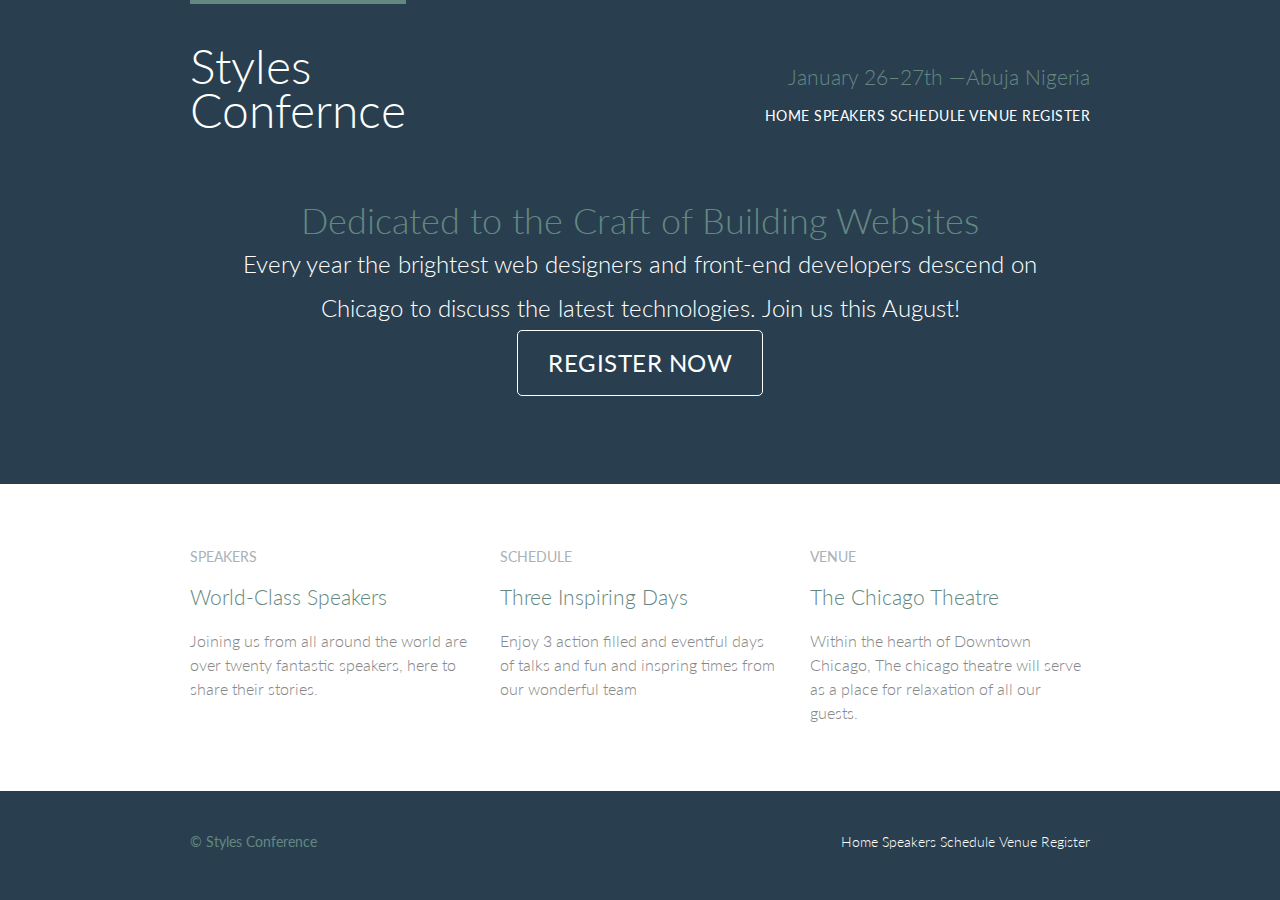
<file: index.html>
<!DOCTYPE html>
<html lang="en">
<head>
  <link href='https://fonts.googleapis.com/css?family=Lato:300,400,700' rel='stylesheet' type='text/css'>
  <meta charset="utf-8">
  <title>Styles Conference</title>
  <link rel="stylesheet" href="assets/stylesheets/main.css"> 
    
</head>
    
    <body>
        <!-- Header -->
        <header class="primary-header container group"> 
                <h1  class="logo"> 
                    <a href= "index.html">Styles<br>Confernce</a>
                </h1> 
            
                <h3 class="tagline">January 26&ndash;27th &mdash;Abuja Nigeria</h3>
           
            <nav class="primary-nav nav ">
                <a href="index.html">Home</a>
                <a href="speakers.html">Speakers</a>
                <a href="schedule.html">Schedule</a>
                <a href="venue.html">Venue</a>
                <a href="register.html">Register</a>
            </nav>
         </header>
        
        <!-- Teasers-->
        <section class=" hero container">
            <h2>Dedicated to the Craft of Building Websites</h2>
            
            <p>Every year the brightest web designers and front-end developers descend on Chicago to discuss the latest                     technologies. Join us this August!
            
              <a  class="btn btn-alt"  href="register.html">Register Now</a> 
                              

            </p>
            
        </section>
    
    <section class="row">
      <div class="grid"> 
            
           <section class="teaser col-1-3">
                <a href="speakers.html">
                <h5>Speakers</h5>
                <h3>World-Class Speakers</h3>
                </a>
                <p>Joining us from all around the world are over twenty fantastic speakers, here to share their stories.</p>
            </section><section class="teaser col-1-3" >
                <a href="schedule.html"> 
                <h5>Schedule</h5>
                <h3>Three Inspiring Days</h3></a>
                <p>Enjoy 3 action filled and eventful days of talks and fun and inspring times from our wonderful team</p>
            </section><section class="teaser col-1-3">
                <a href="venue.html"> 
                <h5>Venue</h5>
                <h3>The Chicago Theatre</h3></a>
                <p>Within the hearth of Downtown Chicago, The chicago theatre will serve as a place for relaxation of all our                   guests. </p>
            </section>
          
        </div>
    </section>
        
        <footer class="primary-footer container group">
              <small>&copy; Styles Conference</small>
                <nav class= "nav">
                   <a href="index.html">Home</a>
                   <a href="speakers.html">Speakers</a>
                   <a href="schedule.html">Schedule</a>
                   <a href="venue.html">Venue</a>
                   <a href="register.html">Register</a>
                </nav>
        </footer>
   

        
    </body>
 </html>
</file>
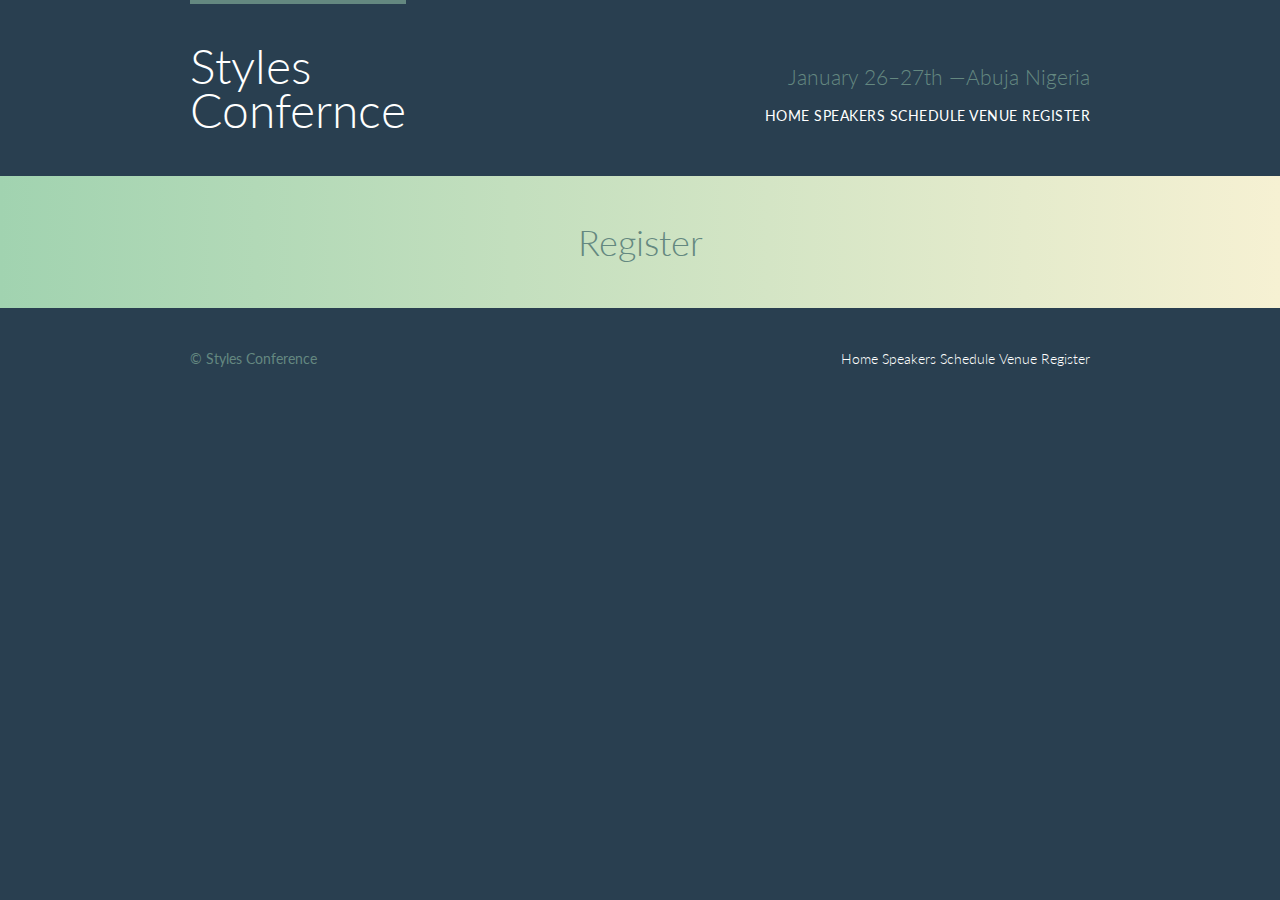
<file: register.html>
<!DOCTYPE html>
<html lang="en">
    <head>
          <link href='https://fonts.googleapis.com/css?family=Lato:300,400,700' rel='stylesheet' type='text/css'>
          <meta charset="utf-8">
          <title>Register</title>
          <link rel="stylesheet" href="assets/stylesheets/main.css"> 
        </head>
    
      
    <body>
        <header class="primary-header container group"> 
           <h1 class="logo">
               <a href= "index.html">Styles<br>Confernce</a>
           </h1> 
           <h3 class="tagline">January 26&ndash;27th &mdash;Abuja Nigeria</h3>
             
           <nav class="primary-nav nav">
               <a href="index.html">Home</a>
               <a href="speakers.html">Speakers</a>
               <a href="schedule.html">Schedule</a>
               <a href="venue.html">Venue</a>
               <a href="register.html">Register</a>
             
               </nav>
    </header>
    <!-- Main content -->
    <section class="row-alt">
    <div class="lead container">

      <h1>Register</h1>
    </div>
    </section>


    
        
         <footer class="primary-footer container group">
            <small>&copy; Styles Conference</small>
              <nav class= "nav">
             
    <a href="index.html">Home</a>
    <a href="speakers.html">Speakers</a>
    <a href="schedule.html">Schedule</a>
    <a href="venue.html">Venue</a>
    <a href="register.html">Register</a>
  </nav>
</footer>
    </body>
</html>
</file>
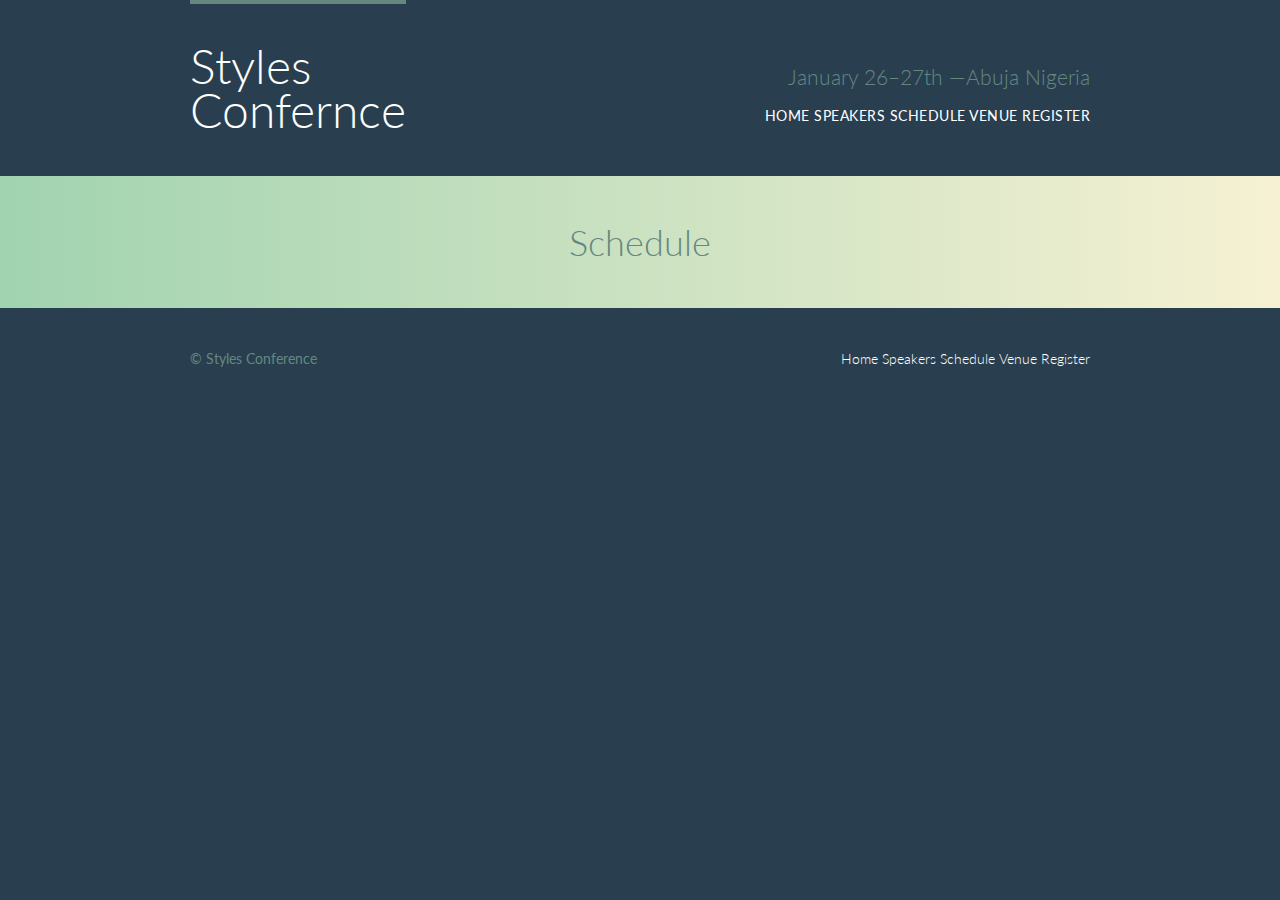
<file: schedule.html>
<!DOCTYPE html>
<html lang="en">
    <head>
        <link href='https://fonts.googleapis.com/css?family=Lato:300,400,700' rel='stylesheet' type='text/css'>
          <meta charset="utf-8">
          <title>Register</title>
          <link rel="stylesheet" href="assets/stylesheets/main.css"> 
        </head>
    
      
    <body>
        <header class="primary-header container group"> 
           <h1 class="logo">
               <a href= "index.html">Styles<br>Confernce</a>
           </h1> 
           <h3 class="tagline">January 26&ndash;27th &mdash;Abuja Nigeria</h3>
             
           <nav class="primary-nav nav">
               <a href="index.html">Home</a>
               <a href="speakers.html">Speakers</a>
               <a href="schedule.html">Schedule</a>
               <a href="venue.html">Venue</a>
               <a href="register.html">Register</a>
             
               </nav>
    </header>
    <!-- Main content -->
    <section class="row-alt">
                <div class="lead container">

                  <h1>Schedule</h1>
                </div>
    </section>


    
        
         <footer class="primary-footer container group">
            <small>&copy; Styles Conference</small>
              <nav class= "nav">
             
    <a href="index.html">Home</a>
    <a href="speakers.html">Speakers</a>
    <a href="schedule.html">Schedule</a>
    <a href="venue.html">Venue</a>
    <a href="register.html">Register</a>
  </nav>
</footer>
    </body>
</html>
</file>
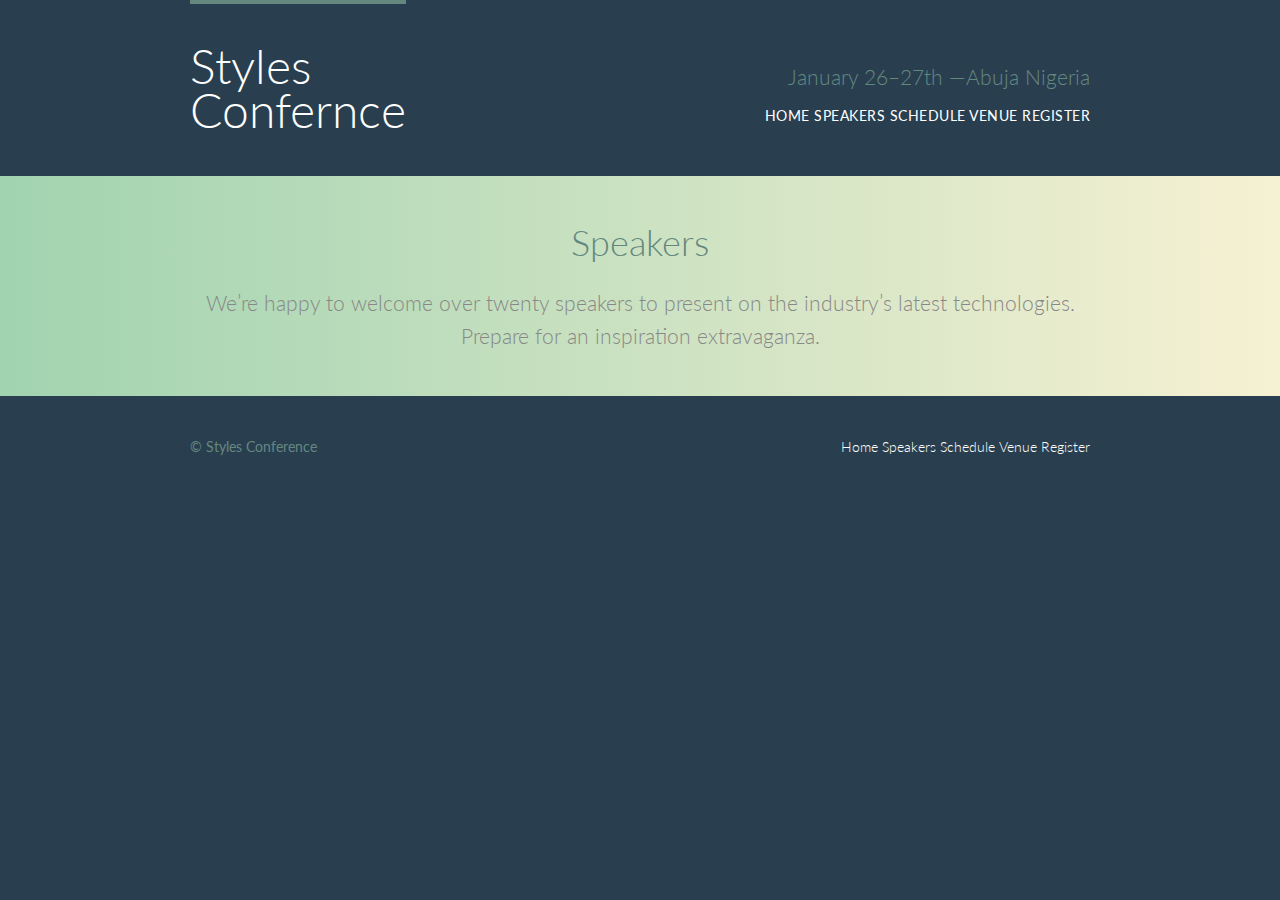
<file: speakers.html>
<!DOCTYPE html>
<html lang="en">
    <head>
        <link href='https://fonts.googleapis.com/css?family=Lato:300,400,700' rel='stylesheet' type='text/css'>
          <meta charset="utf-8">
          <title>Register</title>
          <link rel="stylesheet" href="assets/stylesheets/main.css"> 
    </head>
    
      
    <body>
        <header class="primary-header container group"> 
           <h1 class="logo">
               <a href= "index.html">Styles<br>Confernce</a>
           </h1> 
           <h3 class="tagline">January 26&ndash;27th &mdash;Abuja Nigeria</h3>
             
           <nav class="primary-nav nav">
               <a href="index.html">Home</a>
               <a href="speakers.html">Speakers</a>
               <a href="schedule.html">Schedule</a>
               <a href="venue.html">Venue</a>
               <a href="register.html">Register</a>
             
           </nav>
       </header>
    <!-- Main content -->
    <section class="row-alt">
        <div class="lead container">

                    <h1>Speakers</h1>
                <p>We&#8217;re happy to welcome over twenty speakers to present on the industry&#8217;s latest technologies. Prepare for an inspiration extravaganza.
</p>
        </div>
        </section>


    
        
     <footer class="primary-footer container group">
                        <small>&copy; Styles Conference</small>
                          <nav class= "nav">
                <a href="index.html">Home</a>
                <a href="speakers.html">Speakers</a>
                <a href="schedule.html">Schedule</a>
                <a href="venue.html">Venue</a>
                <a href="register.html">Register</a>
              </nav>
</footer>
    </body>
</html>
</file>
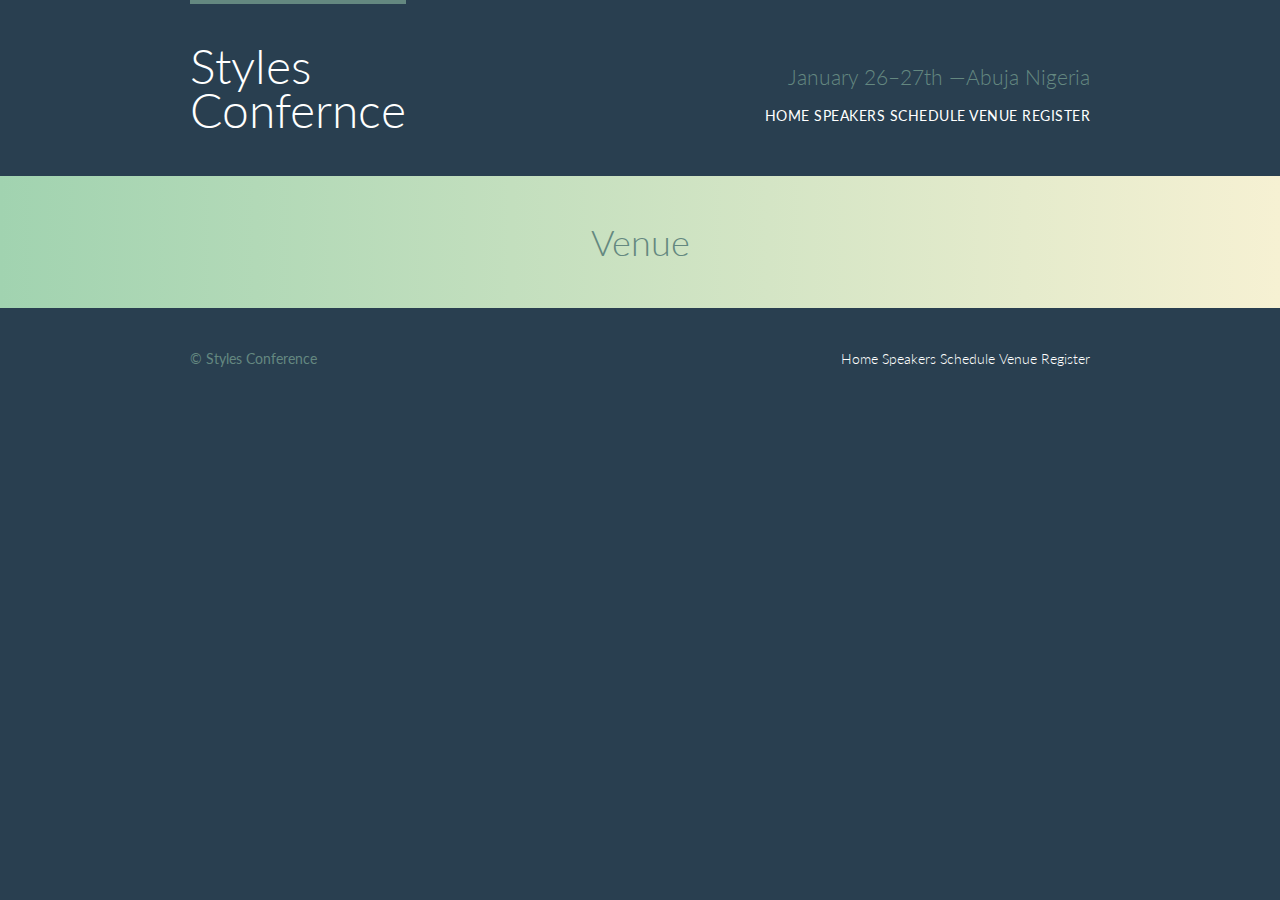
<file: venue.html>
<!DOCTYPE html>
<html lang="en">
    <head>
        <link href='https://fonts.googleapis.com/css?family=Lato:300,400,700' rel='stylesheet' type='text/css'>
          <meta charset="utf-8">
          <title>Register</title>
          <link rel="stylesheet" href="assets/stylesheets/main.css"> 
        </head>
    
      
    <body>
        <header class="primary-header container group"> 
           <h1 class="logo">
               <a href= "index.html">Styles<br>Confernce</a>
           </h1> 
           <h3 class="tagline">January 26&ndash;27th &mdash;Abuja Nigeria</h3>
             
           <nav class="primary-nav nav" >
               <a href="index.html">Home</a>
               <a href="speakers.html">Speakers</a>
               <a href="schedule.html">Schedule</a>
               <a href="venue.html">Venue</a>
               <a href="register.html">Register</a>
             
               </nav>
    </header>
    <!-- Main content -->
    <section class="row-alt">
        <div class="lead container">

          <h1>Venue</h1>
          </div>
    </section>


    
        
         <footer class="primary-footer container group">
            <small>&copy; Styles Conference</small>
              <nav class = "nav">
             
    <a href="index.html">Home</a>
    <a href="speakers.html">Speakers</a>
    <a href="schedule.html">Schedule</a>
    <a href="venue.html">Venue</a>
    <a href="register.html">Register</a>
  </nav>
</footer>
    </body>
</html>
</file>
<file: assets/stylesheets/main.css>
/* http://meyerweb.com/eric/tools/css/reset/ 
   v2.0 | 20110126
   License: none (public domain)
*/

html, body, div, span, applet, object, iframe,
h1, h2, h3, h4, h5, h6, p, blockquote, pre,
a, abbr, acronym, address, big, cite, code,
del, dfn, em, img, ins, kbd, q, s, samp,
small, strike, strong, sub, sup, tt, var,
b, u, i, center,
dl, dt, dd, ol, ul, li,
fieldset, form, label, legend,
table, caption, tbody, tfoot, thead, tr, th, td,
article, aside, canvas, details, embed, 
figure, figcaption, footer, header, hgroup, 
menu, nav, output, ruby, section, summary,
time, mark, audio, video {
	margin: 0;
	padding: 0;
	border: 0;
	font-size: 100%;
	font: inherit;
	vertical-align: baseline;
}
/* HTML5 display-role reset for older browsers */
article, aside, details, figcaption, figure, 
footer, header, hgroup, menu, nav, section {
	display: block;
}
/*
  ========================================
  Custom styles
  ========================================
*/
body {
  background: #293f50;
  color: #888;
  font: 300 16px/22px "Lato", "Open Sans", "Helvetica Neue", Helvetica, Arial, sans-serif;
}

h1, h2, h3, h4 {
  color: #648880;
}
h1 {
  font-size: 36px;
  line-height: 44px;
}
h2 {
  font-size: 24px;
  line-height: 44px;
}
h3 {
  font-size: 21px;
}
h4 {
  font-size: 18px;
}
h5 {
  color: #a9b2b9;
  font-size: 14px;
  font-weight: 400;
  text-transform: uppercase;
}
strong {
  font-weight: 400;
}
cite, em {
  font-style: italic;
}
/*
  ========================================
  Links
  ========================================
*/
a {
  color: #648880;
  text-decoration: none;
}
a:hover {
  color: #a9b2b9;
}
p a {
  border-bottom: 1px solid #dfe2e5;
}
.primary-header a,
.primary-footer a {
  color: #fff;
}
.primary-header a:hover,
.primary-footer a:hover {
  color: #648880;
}
/*
  ========================================
  Grid
  ========================================
*/

*,
*:before,
*:after {
  -webkit-box-sizing: border-box;
     -moz-box-sizing: border-box;
          box-sizing: border-box;
}
.grid p{
    line-height: 1.5em;
}
.container,
.grid {
  margin: 0 auto;
  width: 960px;
}
.container {
  padding-left: 30px;
  padding-right: 30px;
}
/*
  ========================================
  Typography
  ========================================
*/

h1, h3, h4, h5, p {
  margin-bottom: 22px;
}
/*
  ========================================
  Buttons
  ========================================
*/

.btn {
   border-radius: 5px;
  color: #fff;
  cursor: pointer;
  display: inline-block;
  font-weight: 400;
  letter-spacing: .5px;
  margin: 0;
  text-transform: uppercase;
}
.btn-alt {
  border: 1px solid #fff;
  padding: 10px 30px;
}
.btn-alt:hover {
  background: #fff;
  color: #648880;
}

/*
  ========================================
  Home
  ========================================
*/

.hero {
      color: #fff;
  line-height: 44px;
  padding: 22px 80px 66px 80px;
    text-align: center;
}
.hero h2 {
  font-size: 36px;
}
.hero p {
  font-size: 24px;
}

/*
  ========================================
  Clearfix
  ========================================
*/
.group:before,
.group:after {
  content: "";
  display: table;
}
.group:after {
  clear: both;
}
.group {
  clear: both;
  *zoom: 1;
}
/*
  ========================================
  Rows
  ========================================
*/
.row,
.row-alt{
  min-width: 960px;
}
.row {
  background: #fff;
  padding: 66px 0 44px 0;
}
.row-alt {
   background: #cbe2c1;
   background: -webkit-linear-gradient(to right, #a1d3b0, #f6f1d3);
   background: -moz-linear-gradient(to right, #a1d3b0, #f6f1d3);
   background: linear-gradient(to right, #a1d3b0, #f6f1d3);
   padding: 44px 0 22px 0;
 }

/*
  ========================================
  Leads
  ========================================
*/

.lead {
  text-align: center;
}
.lead p {
  font-size: 21px;
  line-height: 33px;
}
/*
  ========================================
  Primary header
  ========================================
*/

.logo {
  border-top: 4px solid #648880;
  float: left;
  font-size: 48px;
  line-height: 44px;
  padding: 40px 0 22px 0;
}
.tagline {
  margin: 66px 0 22px 0;
  text-align: right;

}
/*
  ========================================
  Navigation
  ========================================
*/

.nav {
  text-align: right;
}
.primary-nav {
  font-size: 14px;
  font-weight: 400;
  letter-spacing: .5px; 
  text-transform: uppercase;
  /*text-align: right;*/
}
/*
  ========================================
  Primary footer
  ========================================
*/
html {
  color: #555;
}
.primary-footer {
  color: #648880;
  font-size: 14px;
  padding-bottom: 44px;
  padding-top: 44px;
}
.primary-footer small {
  float: left;
  font-weight: 400;
}


.teaser a:hover h3 {
  color: #a9b2b9;
}


/*section {
  display: inline-block;
  margin: 0 1.5%;
  width: 30%;
} */
.col-1-3 {
  width: 33.33%;
}
.col-2-3 {
  width: 66.66%;
}
.col-1-3,
.col-2-3 {
  display: inline-block;
  vertical-align: top;
}
.grid,
.col-1-3,
.col-2-3 {
  padding-left: 15px;
  padding-right: 15px;
}








body {
	line-height: 1;
}
ol, ul {
	list-style: none;
}
blockquote, q {
	quotes: none;
}
blockquote:before, blockquote:after,
q:before, q:after {
	content: '';
	content: none;
}
table {
	border-collapse: collapse;
	border-spacing: 0;
}
</file>
